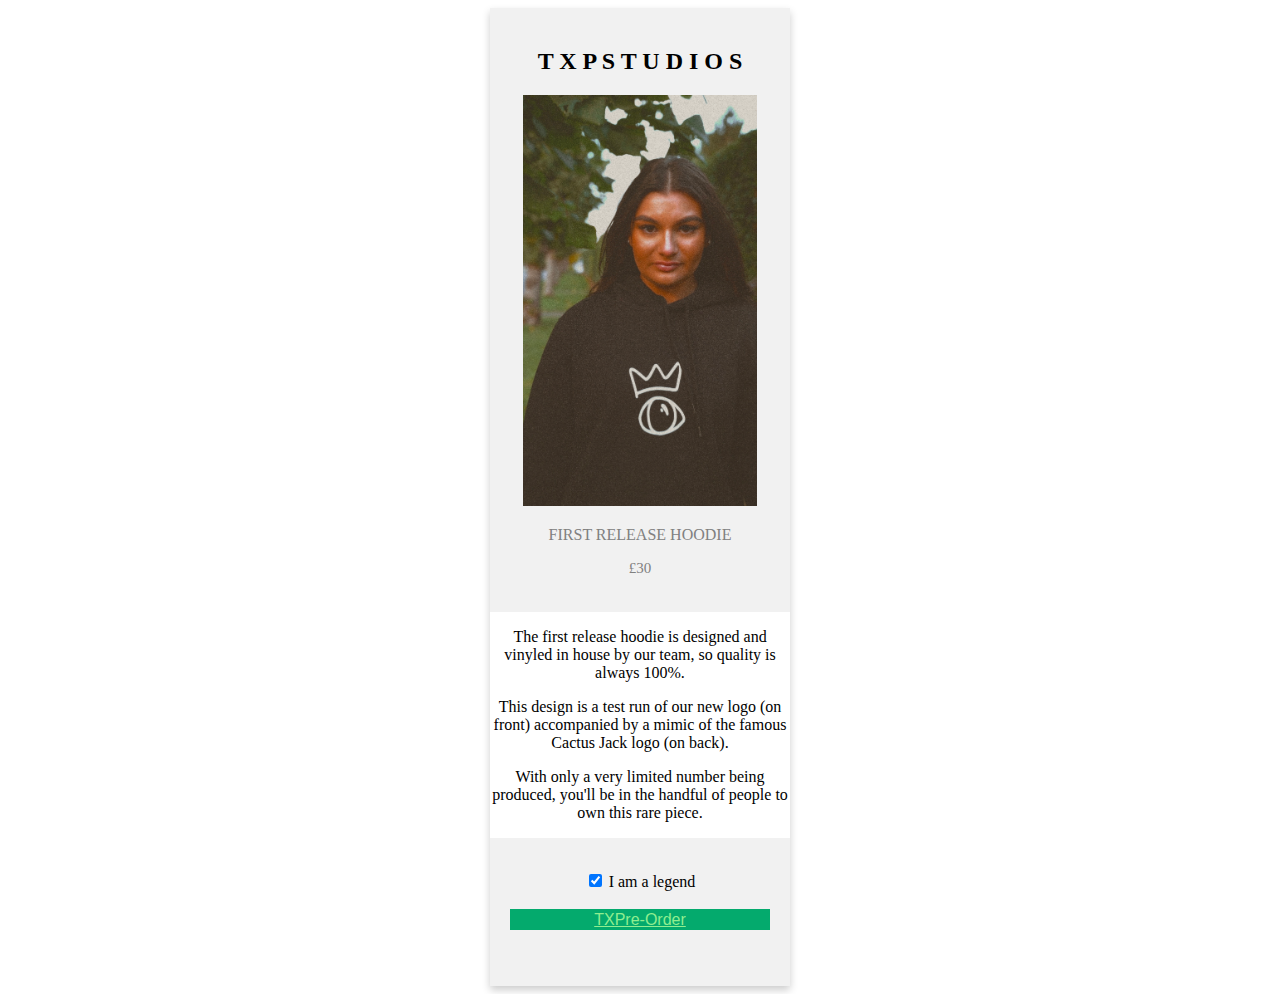
<file: index.html>
<!doctype html>
<html>
<head>
	<meta name="viewport" content="width=device-width, initial-scale=1.0">
	<link rel="stylesheet" href=stylesheet.css>
<meta charset="utf-8">
<title>TXP MERCH SITE</title>
</head>

<body>
	
	
	<div class="card">
	
  <div class="container">
    <h2>T X P S T U D I O S</h2>
	  
	 <img src="IMG_7259.JPG" alt="TXP HOODIE" style="width:90%">
    	  
	  <p class="sub">FIRST RELEASE HOODIE</p>
	  
	
	  
	  <p class="price">£30</p>
	   
		
  </div>
		
		
		
  <p>The first release hoodie is designed and vinyled in house by our team, so quality is always 100%.</p>
		<p> This design is a test run of our new logo (on front) accompanied by a mimic of the famous Cactus Jack logo (on back).</p>
		<p> With only a very limited number being produced, you'll be in the handful of people to own this rare piece.</p>
  
		
		
		
		

  
      
 

  <div class="container">
	  
	    <label>
      <input type="checkbox" checked="checked" name="subscribe"> I am a legend
    </label>
	  
	  <br> <br>
	  
	 <div class="input"> 
  <button style="background-color: #04AA6D"> <a href="Contact.html" class="input"> TXPre-Order </a> </button>
	    </div>

		
		<br> <br>
		
		
</div>
</body>


</html>
</file>
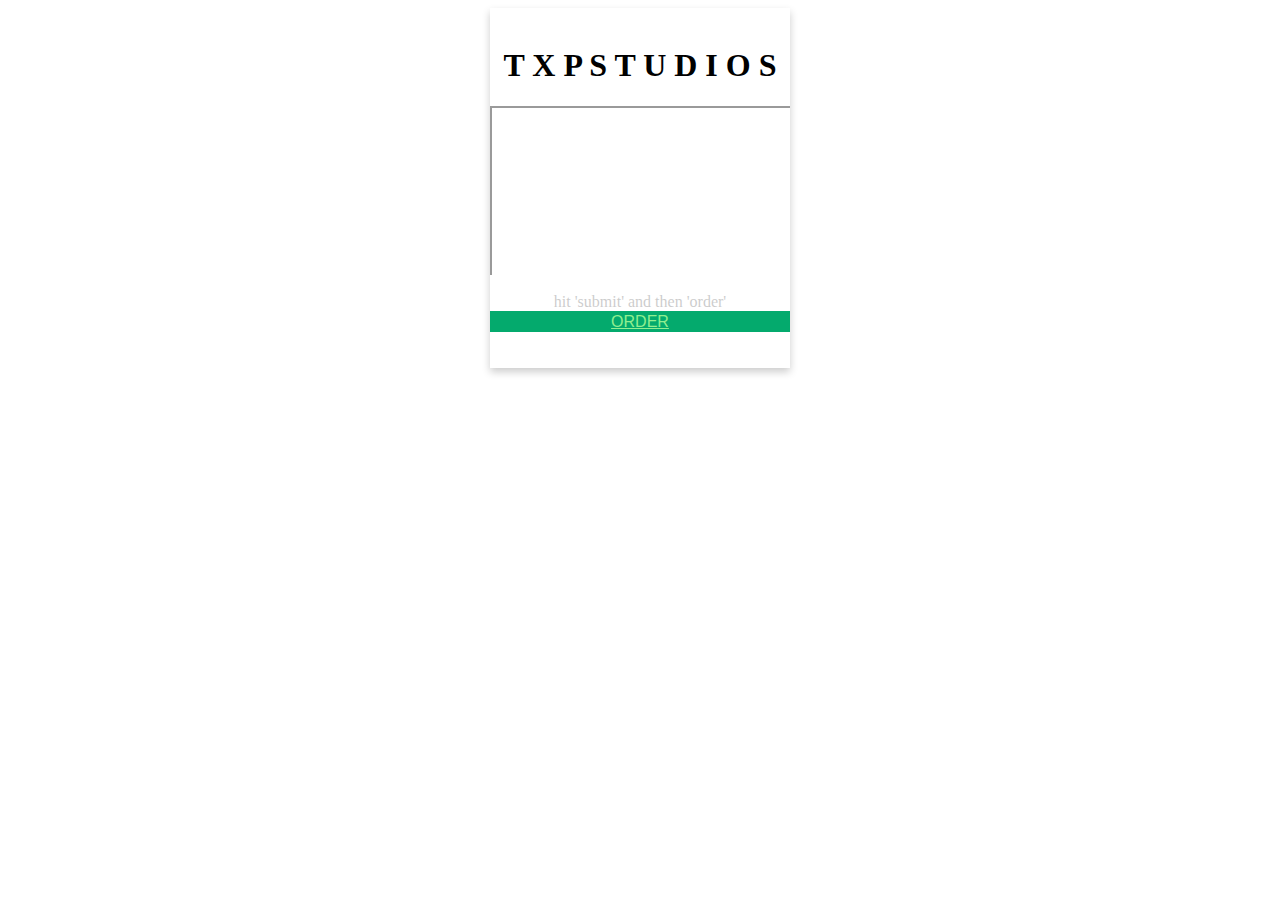
<file: Contact.html>
<!doctype html>
<html>
<head>
<meta charset="utf-8">
	<meta name="viewport" content="width=device-width, initial-scale=1.0">
	<link href="stylesheet.css" rel="stylesheet">
<title>Pre-Ordering</title>
</head>

<body>
	<div class="card">
		
		<br>
		
	
		
    <h1>T X P S T U D I O S</h1>
		
	
  	
		<div class="container2">
		
		<iframe class="responsive-iframe" src="https://docs.google.com/forms/d/e/1FAIpQLSdBsD_mZ3YOSLJcMuftTOtlwKV8UzoeFV3GCNgnqMzWuRZo0g/viewform?embedded=true" >Loading…</iframe>
  
			
			
		</div>
		
		<br>
		
		<div class="eek"> 
			<pr>hit 'submit' and then 'order'</pr> 
		</div>
		
	<div class="input"> 
		
  <button style="background-color: #04AA6D"><a href="success.html" class="input"> ORDER </a>  </button>
	    </div>
		
		<br> <br>
		
		
</body>
</html>
</file>
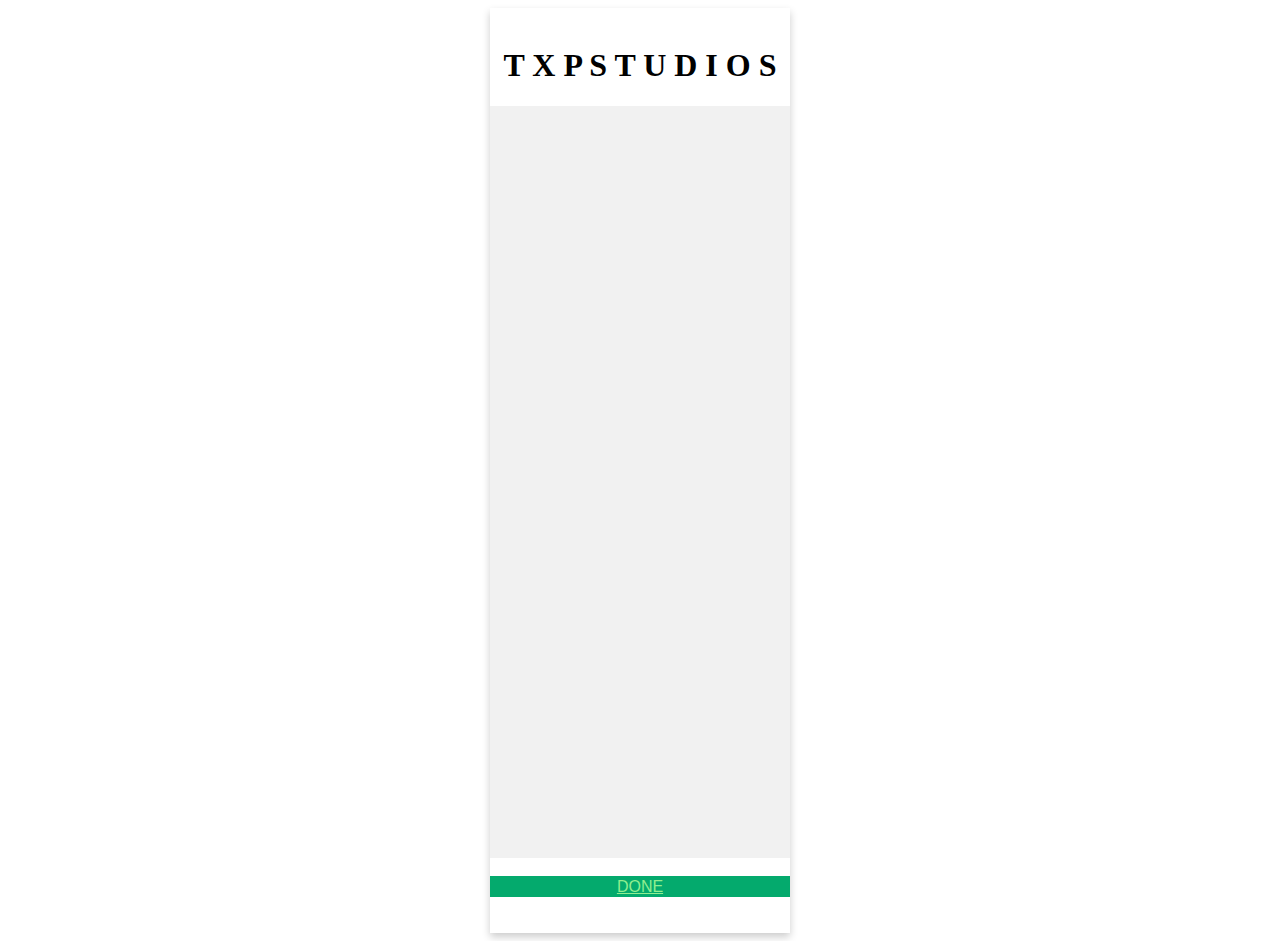
<file: email.html>
<!doctype html>
<html>
<head>
	<meta name="viewport" content="width=device-width, initial-scale=1.0">
<meta charset="utf-8">
	<link href="stylesheet.css" rel="stylesheet">
<title>Email</title>
<link href="stylesheet.css" rel="stylesheet" type="text/css">
</head>

<body>
	<div class="card">
		
		<br>
		
	
		
    <h1>T X P S T U D I O S</h1>
		
	
  	
		<div class="container">
		
		<iframe src="https://docs.google.com/forms/d/e/1FAIpQLSdBsD_mZ3YOSLJcMuftTOtlwKV8UzoeFV3GCNgnqMzWuRZo0g/viewform?embedded=true" width="640" height="708" frameborder="0" marginheight="0" marginwidth="0">Loading…</iframe>
  
		</div>
		
		<br>
	<div class="input"> 
  <button style="background-color: #04AA6D"><a href="success page.html" class="input"> DONE </a>  </button>
	    </div>
		
		<br> <br>
		
		
</body>
</html>
</file>
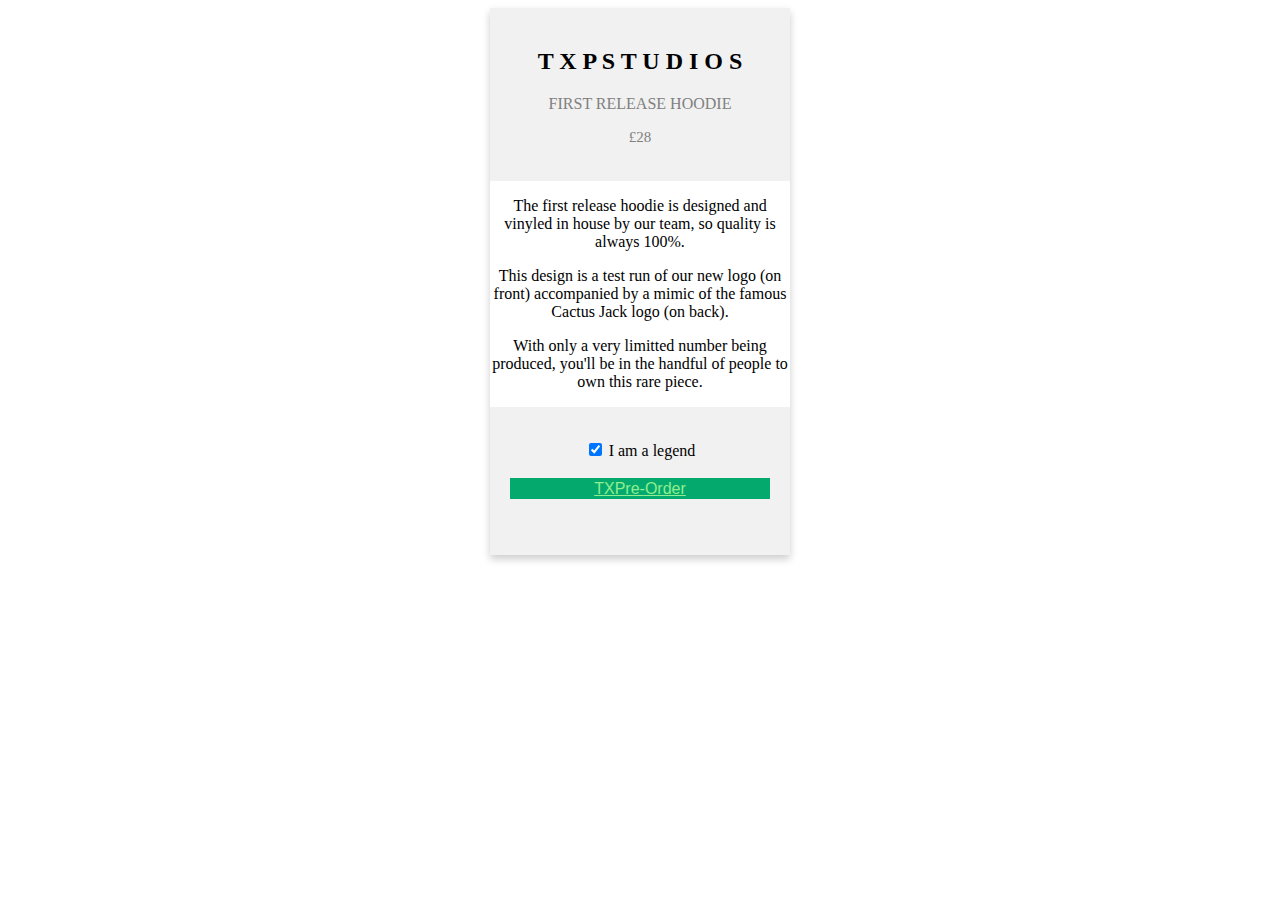
<file: First attempt page.html>
<!doctype html>
<html>
<head>
	<link rel="stylesheet" href=stylesheet.css>
<meta charset="utf-8">
<title>TXP MERCH SITE</title>
</head>

<body>
	
	
	<div class="card">
	
  <div class="container">
    <h2>T X P S T U D I O S</h2>
    	  
	  <p class="sub">FIRST RELEASE HOODIE</p>
	  
	<!--	<img src="coming soon" alt="comingsoon" style="width:50%"> -->
	  
	  <p class="price">£28</p>
	  
		
  </div>
		
		
		
  <p>The first release hoodie is designed and vinyled in house by our team, so quality is always 100%.</p>
		<p> This design is a test run of our new logo (on front) accompanied by a mimic of the famous Cactus Jack logo (on back).</p>
		<p> With only a very limitted number being produced, you'll be in the handful of people to own this rare piece.</p>
  
		
		
		
		

  
      
 

  <div class="container">
	  
	    <label>
      <input type="checkbox" checked="checked" name="subscribe"> I am a legend
    </label>
	  
	  <br> <br>
	  
	 <div class="input"> 
  <button style="background-color: #04AA6D"><a href="email.html" class="input">  TXPre-Order  </a>  </button>
	    </div>

		
		<br> <br>
		
		
</div>
</body>


</html>
</file>
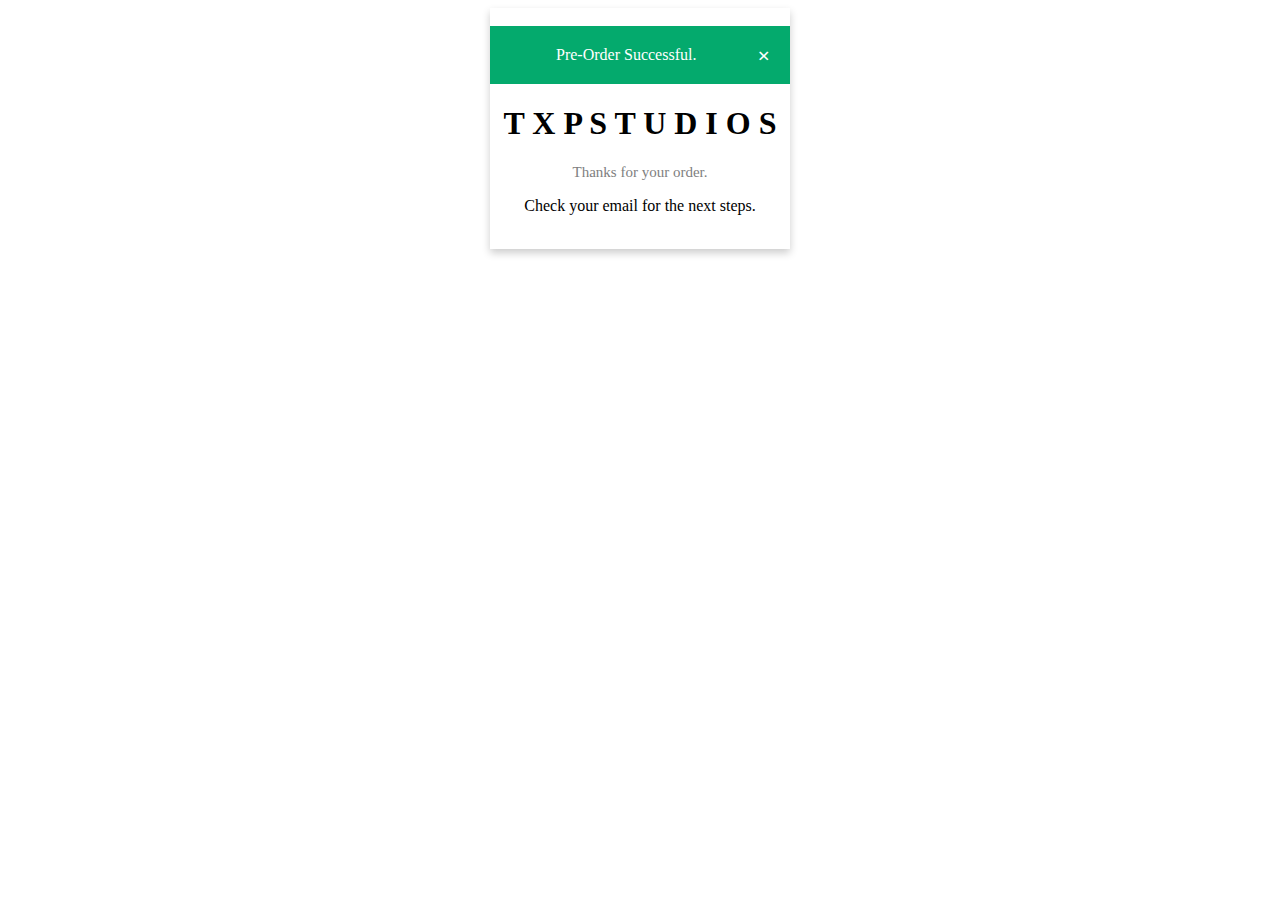
<file: success page.html>
<!doctype html>
<html>
	
<head>
	<meta name="viewport" content="width=device-width, initial-scale=1.0">
<meta charset="utf-8">
	
<link href="stylesheet.css" rel="stylesheet">
	
<title>Success page</title>

</head>

<body>
		
	
	<div class="card">
		
		<br>
		
		<div class="alert">
  <span class="closebtn" onclick="this.parentElement.style.display='none';">&times;</span>
  Pre-Order Successful.
</div>
		
				
		
    <h1>T X P S T U D I O S </h1>
		
	
		
  <p class="price">Thanks for your order.</p>
		
		
		
		
  <p>Check your email for the next steps.</p>
		
		<br>
	
	
</body>
</html>
</file>
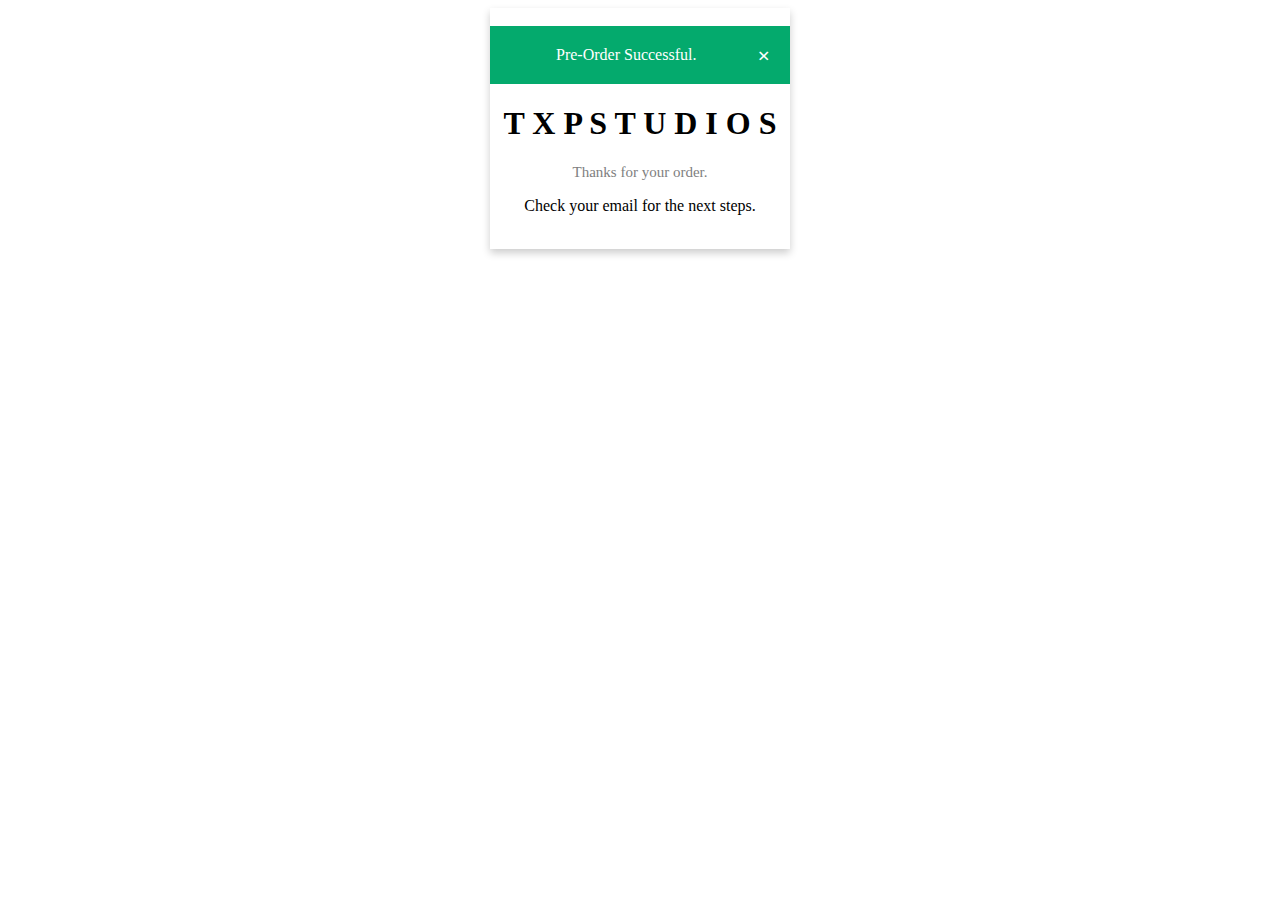
<file: success.html>
<!doctype html>
<html>
	
<head>
	<meta name="viewport" content="width=device-width, initial-scale=1.0">
<meta charset="utf-8">
	
<link href="stylesheet.css" rel="stylesheet">
	
<title>Success</title>

</head>

<body>
		
	
	<div class="card">
		
		<br>
		
		<div class="alert">
  <span class="closebtn" onclick="this.parentElement.style.display='none';">&times;</span>
  Pre-Order Successful.
</div>
		
				
		
    <h1>T X P S T U D I O S </h1>
		
	
		
  <p class="price">Thanks for your order.</p>
		
		
		
		
  <p>Check your email for the next steps.</p>
		
		<br>
	
	
</body>
</html>
</file>
<file: stylesheet.css>
@charset "utf-8";
/* CSS Document */

/* merch panel */

.card {
  box-shadow: 0 4px 8px 0 rgba(0, 0, 0, 0.2);
  max-width: 300px;
  margin: auto;
  text-align: center;
  font-family: Baskerville, "Palatino Linotype", Palatino, "Century Schoolbook L", "Times New Roman", "serif";
}

.price {
  color: grey;
  font-size: 15px;
}

.sub {
  color: grey;
  font-size: 16px;
}

.card button {
  border: none;
  outline: 0;
  padding: 0px;
  color: white;
  background-color: #000;
  text-align: center;
  cursor: pointer;
  width: 100%;
  font-size: 18px;
}

.card button:hover {
  opacity: 0.7;
}


/* The alert message box */
.alert {
  padding: 20px;
  background-color: #04AA6D; /* green */
  color: white;
  margin-bottom: 15px;
  opacity: 1;
  transition: opacity 2s; /* 600ms to fade out */
}

/* The close button */
.closebtn {
  margin-left: 15px;
  color: white;
  font-weight: bold;
  float: right;
  font-size: 22px;
  line-height: 20px;
  cursor: pointer;
  transition: 0.3s;
}

/* When moving the mouse over the close button */
.closebtn:hover {
  color: black;
}




/* FORM SUBMIT EMAIL */

/* Style the form element with a border around it */
form {
  border: 4px solid #f1f1f1;
}

/* Add some padding and a grey background color to containers */
.container {
  padding: 20px;
  background-color: #f1f1f1;
}




/* Add margins to the checkbox */
input[type=checkbox] {
  margin-top: 16px;
}

/* Style the submit button */
.input {
	  background-color: #04AA6D;
    border: none;
	  color: lightgreen;
  font-size: 16px;
}

input[type=submit]:hover {
  opacity: 0.8;
}

.responsive-iframe {
  position: absolute;
  top: 0;
  left: 0;
  bottom: 0;
  right: 0;
  width: 100%;
  height: 100%;
}

.container2 {
  position: relative;
  overflow: hidden;
  width: 100%;
  padding-top: 56.25%; /* 16:9 Aspect Ratio (divide 9 by 16 = 0.5625) */
}

.eek {
	opacity: 0.2;
}
</file>
